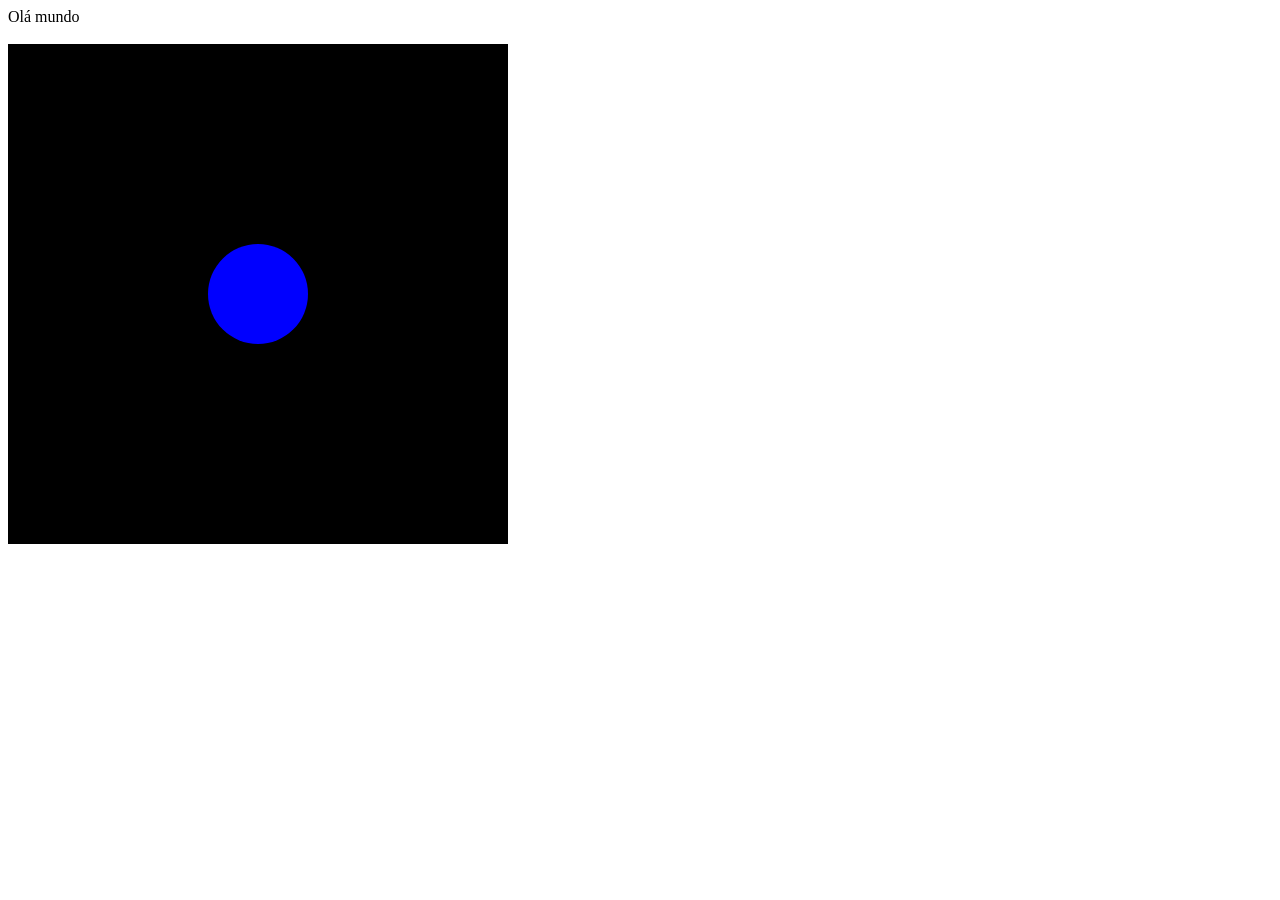
<file: CANVA/index.html>
<!DOCTYPE html>
<html lang="en">

<head>
    <meta charset="UTF-8">
    <meta name="viewport" content="width=device-width, initial-scale=1.0">
    <link rel="stylesheet" href="style.css">
    <title>Bola</title>
</head>

<body>
    Olá mundo
    <br>
    <br>

    <canvas id="canvas" width="500" height="500"></canvas>


<script type="text/javascript" src="anima.js"></script>
</body>

</html>
</file>
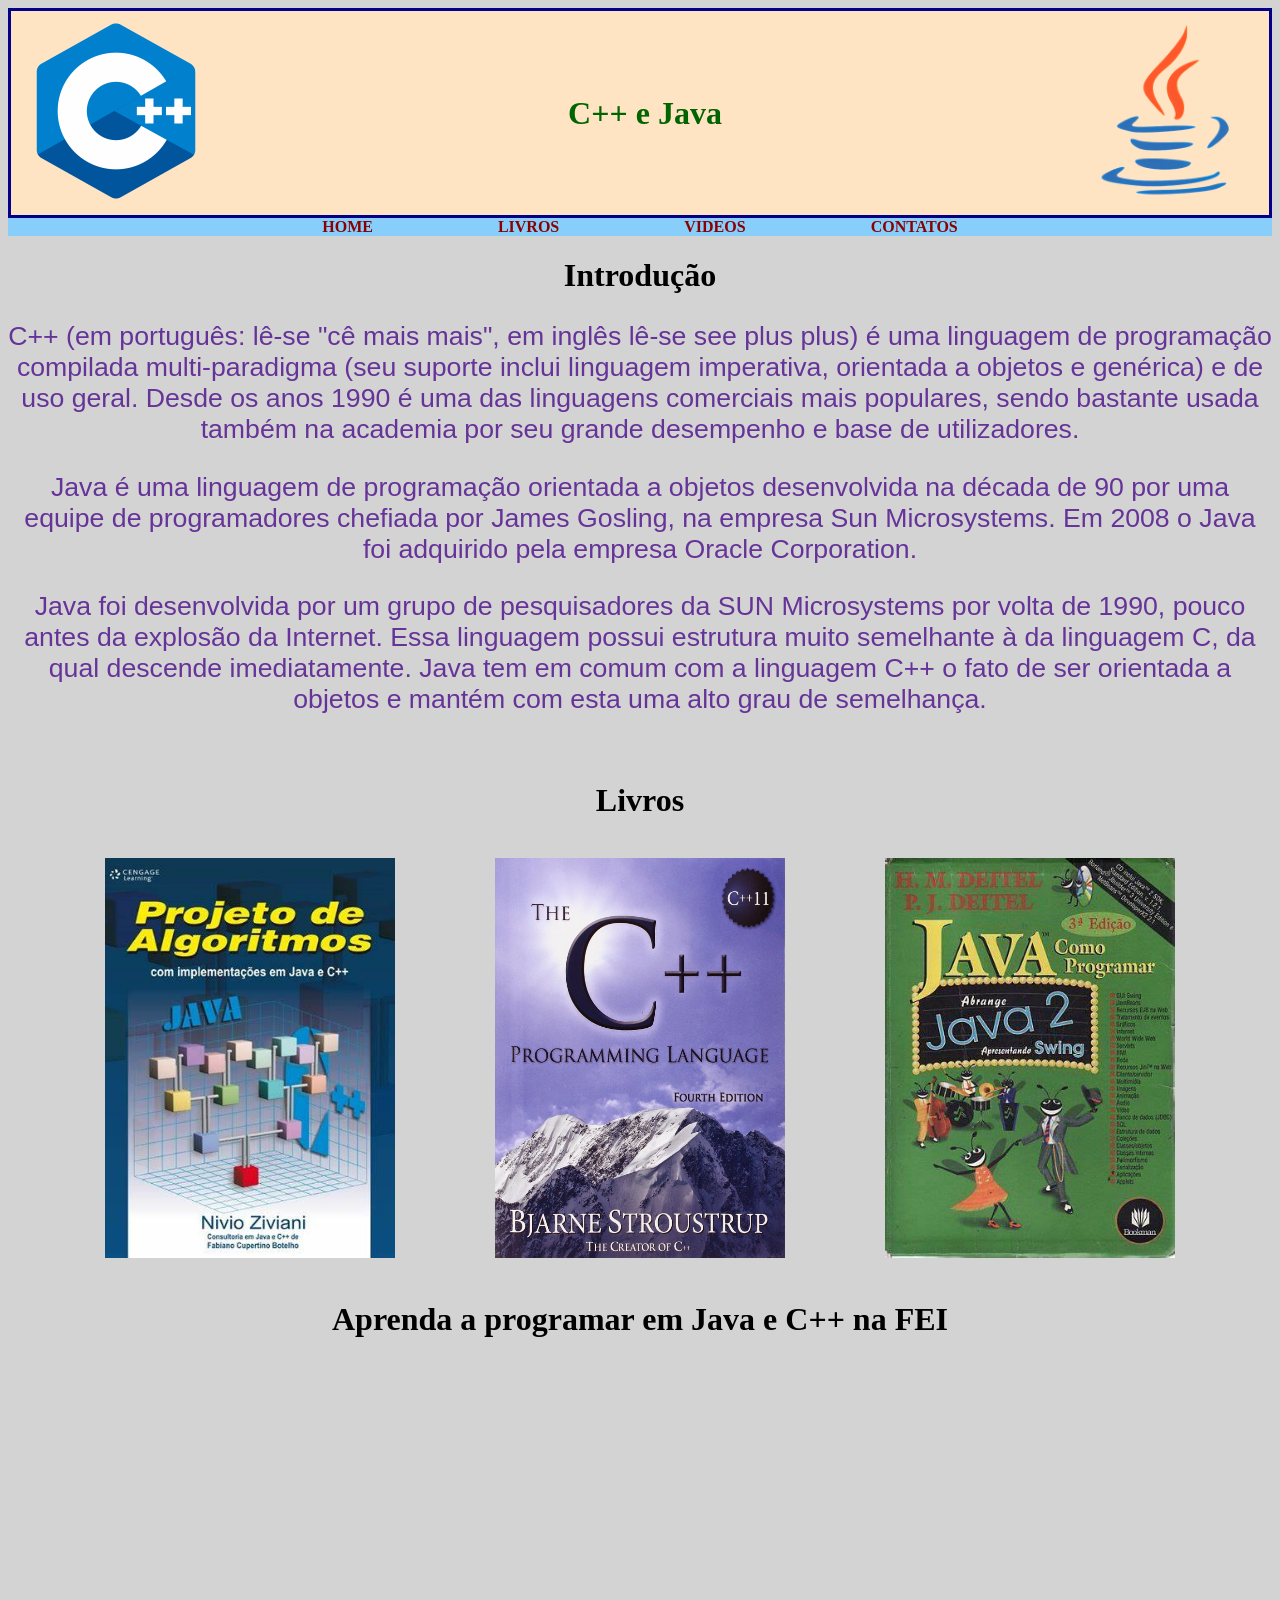
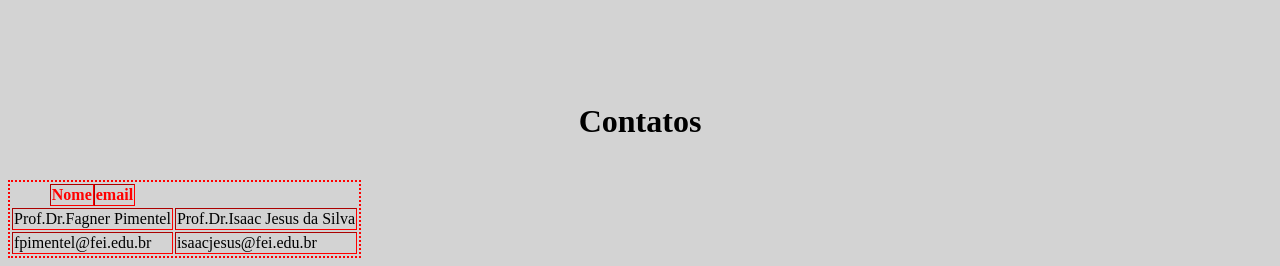
<file: COPY/index.html>
<!DOCTYPE html>
<html lang="en">

<head>
    <link rel="stylesheet" href="swag.css">
    <meta charset="UTF-8">
    <meta name="viewport" content="height=device-height, initial-scale=1.0">
    <title>Modelo-Copia</title>
</head>

<body>
    <header class="box">
        <div class="c">
            <img src="c++.png" alt="c++" height="200" height="200">
        </div>

        <div class="titulo">
            <h1>C++ e Java</h1>
        </div>

        <div class="java">
            <img src="java.png" alt="java" height="190" height="190">
        </div>
    </header>
    <header class="box2">
        <div class="botao">
            HOME
        </div>
        <div class="botao">
            LIVROS
        </div>
        <div class="botao">
            VIDEOS
        </div>
        <div class="botao">
            CONTATOS
        </div>
    </header>

    <h1 class="center">Introdução</h1>

    <p class="centerRoxo">C++ (em português: lê-se "cê mais mais", em inglês lê-se see plus plus) é uma linguagem de
        programação compilada multi-paradigma (seu suporte inclui linguagem imperativa, orientada a objetos e genérica)
        e de uso geral. Desde os anos 1990 é uma das linguagens comerciais mais populares, sendo bastante usada também
        na academia por seu grande desempenho e base de utilizadores.
    </p>
    <p class="centerRoxo">Java é uma linguagem de programação orientada a objetos desenvolvida na década de 90 por uma
        equipe de programadores chefiada por James Gosling, na empresa Sun Microsystems. Em 2008 o Java foi adquirido
        pela empresa Oracle Corporation.
    </p>
    <p class="centerRoxo">Java foi desenvolvida por um grupo de pesquisadores da SUN Microsystems por volta de 1990,
        pouco antes da explosão da Internet. Essa linguagem possui estrutura muito semelhante à da linguagem C, da qual
        descende imediatamente. Java tem em comum com a linguagem C++ o fato de ser orientada a objetos e mantém com
        esta uma alto grau de semelhança.
    </p>
    <br>
    <h1 class="livrosT">Livros</h1>
    <br>
    <div class="livros">
        <div><img src="book1.jpg" alt="" width="290" height="400"></div>
        <div><img src="book2.jpg" alt="" width="290" height="400"></div>
        <div><img src="book3.jpg" alt="" width="290" height="400"></div>

    </div>
    <br>
    <h1 class="FEI">Aprenda a programar em Java e C++ na FEI</h1>
    <div class="conteudo">
        <div>
            <iframe src="https://www.google.com/maps/embed?pb=!1m18!1m12!1m3!1d3652.648556785657!2d-46.581586585019195!3d-23.724241184602274!2m3!1f0!2f0!3f0!3m2!1i1024!2i768!4f13.1!3m3!1m2!1s0x94ce4158ef9c7c05%3A0x776b798985695f52!2sCentro%20Universit%C3%A1rio%20FEI%20-%20Campus%20S%C3%A3o%20Bernardo%20do%20Campo!5e0!3m2!1spt-BR!2sbr!4v1630280666216!5m2!1spt-BR!2sbr
" frameborder="0" height="300" width="300"></iframe>
        </div>
        <div>
            <iframe src="https://www.youtube.com/embed/4MHAOPxcnsQ
" frameborder="0" height="300" width="300"></iframe>
        </div>
    </div>
    <br>
    <h1 class="ctt">Contatos</h1>
    <br>

    <table class="borda" border="2">
        <tr class="tabela" >
            <th>Nome</th>
            <th>email</th>
        </tr>
        <tr>
            <td>
             Prof.Dr.Fagner Pimentel   
            </td>
            <td>
                Prof.Dr.Isaac Jesus da Silva
            </td>
        </tr>
        <tr>
            <td>
                fpimentel@fei.edu.br
            </td>
            <td>
                isaacjesus@fei.edu.br
            </td>
        </tr>
    </table>

</body>

</html>
</file>
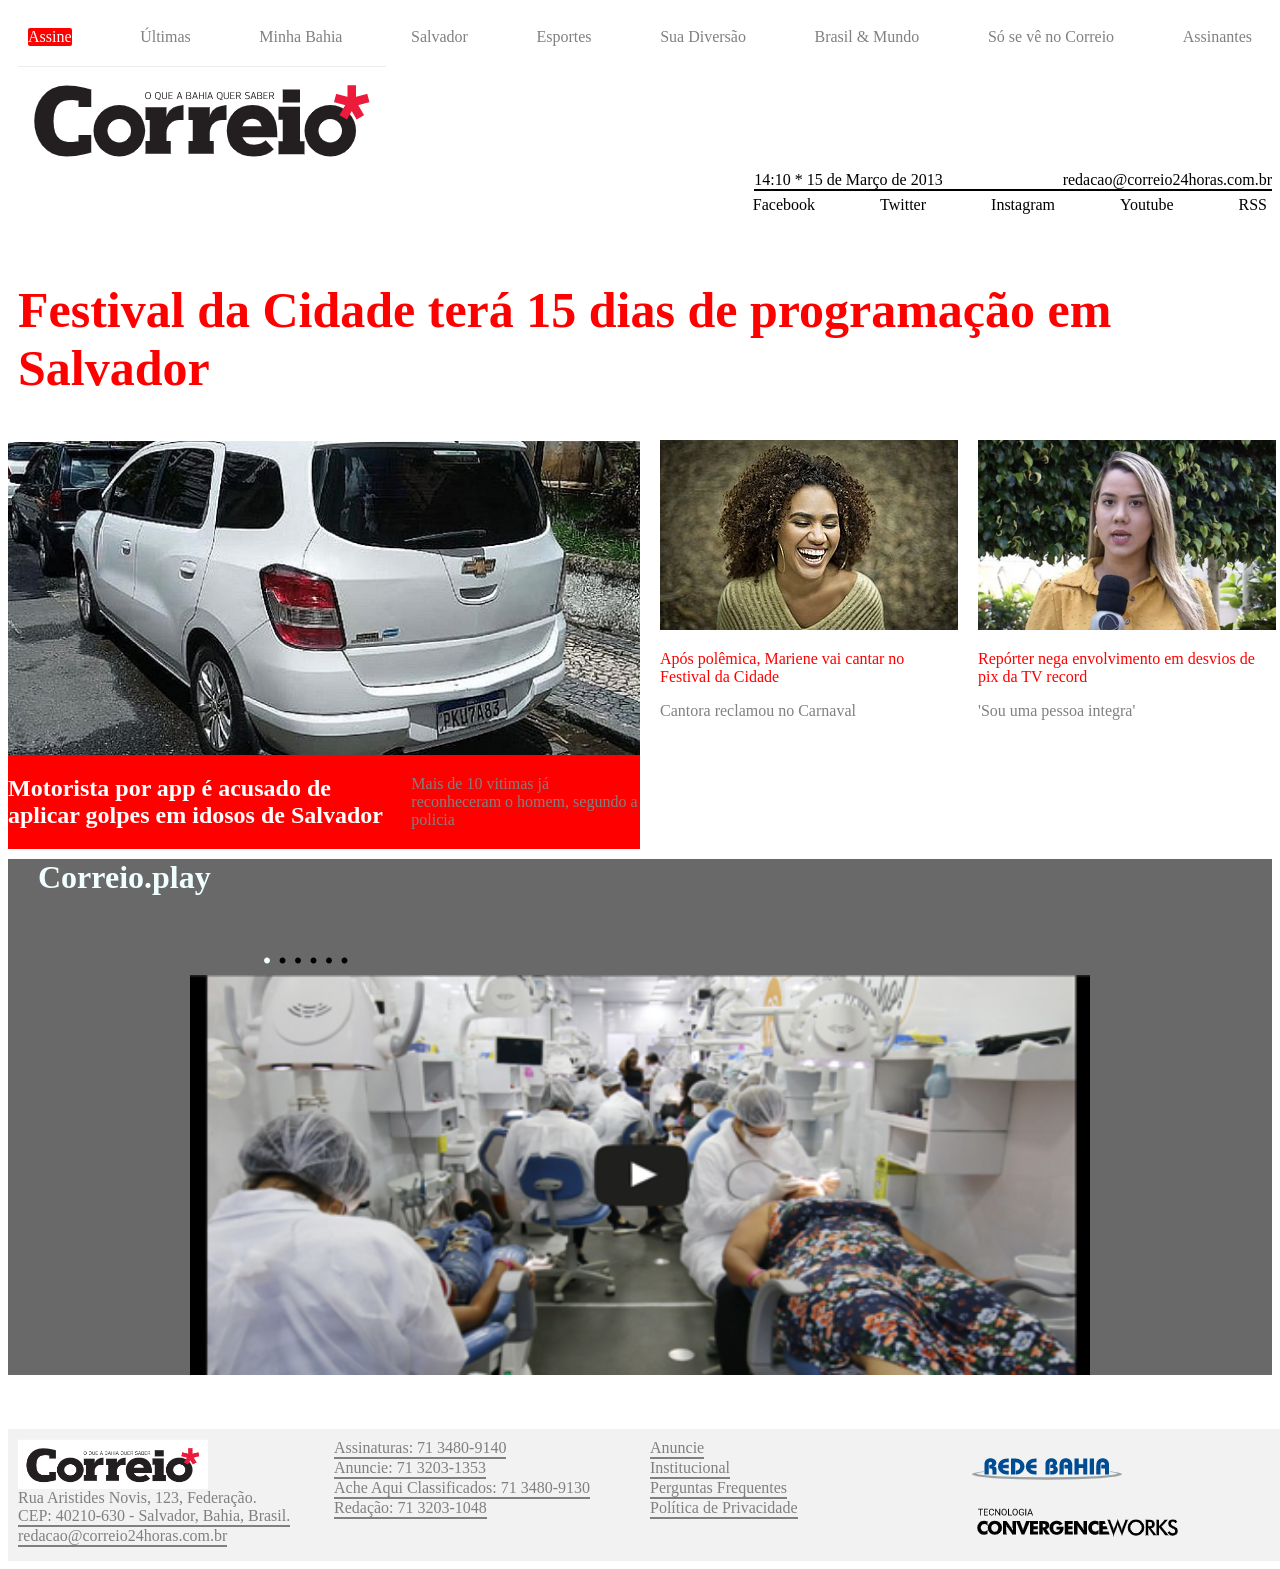
<file: Estudo/index.html>
<!DOCTYPE html>
<html lang="en">

<head>
    <meta charset="UTF-8">
    <meta name="viewport" content="width=device-width, initial-scale=1.0">
    <title>Correio</title>
    <link rel="stylesheet" href="style.css">
</head>

<body>

    <header class="naveg">
        <div class="assine">Assine</div>
        <div>Últimas</div>
        <div>Minha Bahia</div>
        <div>Salvador</div>
        <div>Esportes</div>
        <div>Sua Diversão</div>
        <div>Brasil & Mundo</div>
        <div>Só se vê no Correio</div>
        <div>Assinantes</div>
    </header>
    <nav>
        <img class="logo" src="1.png" alt="">

        <div class="info">
            <div>14:10 * 15 de Março de 2013</div>
            <div>redacao@correio24horas.com.br</div>
        </div>
        <div class="redes">
            <div>Facebook</div>
            <div>Twitter</div>
            <div>Instagram</div>
            <div>Youtube</div>
            <div>RSS</div>
        </div>
        <br>
    </nav>

    <main>
        <h1 class="h1">Festival da Cidade terá 15 dias de programação em Salvador</h1>

        <div class="nots">
            <div class="p_not">
                <img class="img" src="2.png" alt="">
                <div class="box">
                    <h2 class="not1">Motorista por app é acusado de aplicar golpes em idosos de Salvador</h2>
                    <p class="obs1">Mais de 10 vitimas já reconheceram o homem, segundo a policia</p>
                </div>
            </div>
            <div class="s_not">
                <div class="sub">
                    <img src="3.png" alt="">
                    <p class="not">Após polêmica, Mariene vai cantar no Festival da Cidade</p>
                    <p class="obs">Cantora reclamou no Carnaval</p>
                </div>
                <div class="sub">
                    <img src="4.png" alt="">
                    <p class="not"> Repórter nega envolvimento em desvios de pix da TV record</p>
                    <p class="obs">'Sou uma pessoa integra'</p>
                </div>
            </div>
        </div>
    </main>

    <div class="fundo">
        <h1 class="videot">Correio.play</h1>

        <div class="selecao">
            <div class="pontos">
                <div class="branco">
                    .
                </div>
                <div>.</div>
                <div>.</div>
                <div>.</div>
                <div>.</div>
                <div>.</div>
            </div>
            <div class="video"> <img src="5.png" alt="" height="400px" width="900px"> </div>
        </div>
    </div>
    <br>
    <br>
    <br>
    <footer>
        <div class="cl1">
            <img class="rodape" src="1.png" alt="" height="50px" width="190px">
            <div class="item1"> 
                <div class="sub1">Rua Aristides Novis, 123, Federação.</div>
                <div class="sub2">CEP: 40210-630 - Salvador, Bahia, Brasil.</div>
            </div>
            <div class="item2">
                redacao@correio24horas.com.br
            </div>
        </div>

        <div class="cl2">
            <div class="item3">Assinaturas: 71 3480-9140 </div>
            <div class="item4">Anuncie: 71 3203-1353 </div>
            <div class="item5">Ache Aqui Classificados: 71 3480-9130 </div>
            <div class="item6">Redação: 71 3203-1048</div>

        </div>

        <div class="cl3">
            <div class="item7">Anuncie</div>
            <div class="item8">Institucional</div>
            <div class="item9">Perguntas Frequentes</div>
            <div class="item10">Política de Privacidade</div>

        </div>

        <div class="cl4">
            <div><img src="6.png" alt=""></div>
            <div><img src="7.png" alt=""></div>
        </div>

    </footer>

</body>

</html>
</file>
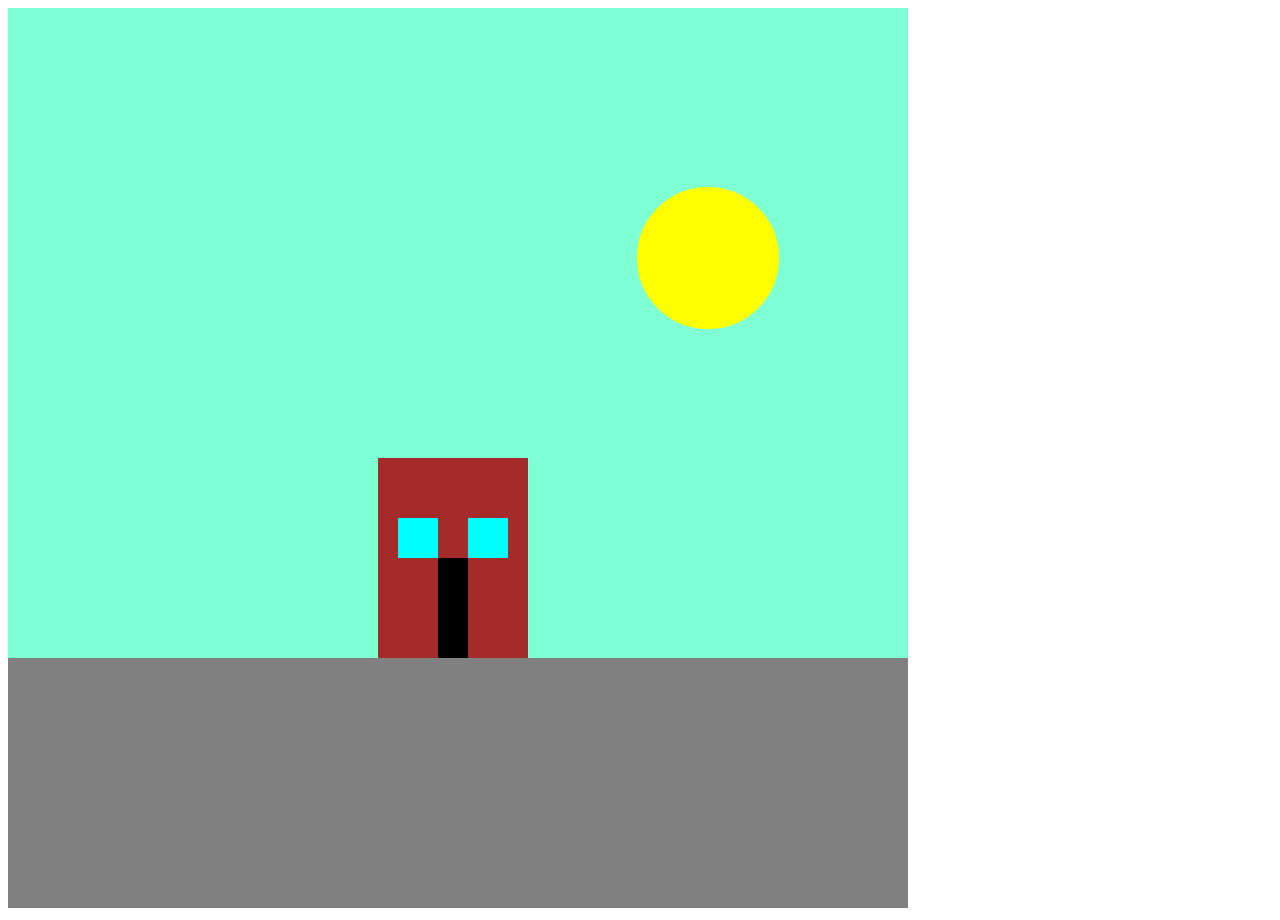
<file: lab5/index.html>
<!DOCTYPE html>
<html lang="en">
<head>
    <meta charset="UTF-8">
    <meta name="viewport" content="width=device-width, initial-scale=1.0">
    <link rel="stylesheet" href="style.css">
    <title>CANVAS</title>
</head>
<body>

    <canvas id="canvas" width="900" height="900"></canvas>
    


<script src="canvas.js" type="text/javascript"></script>
</body>
</html>
</file>
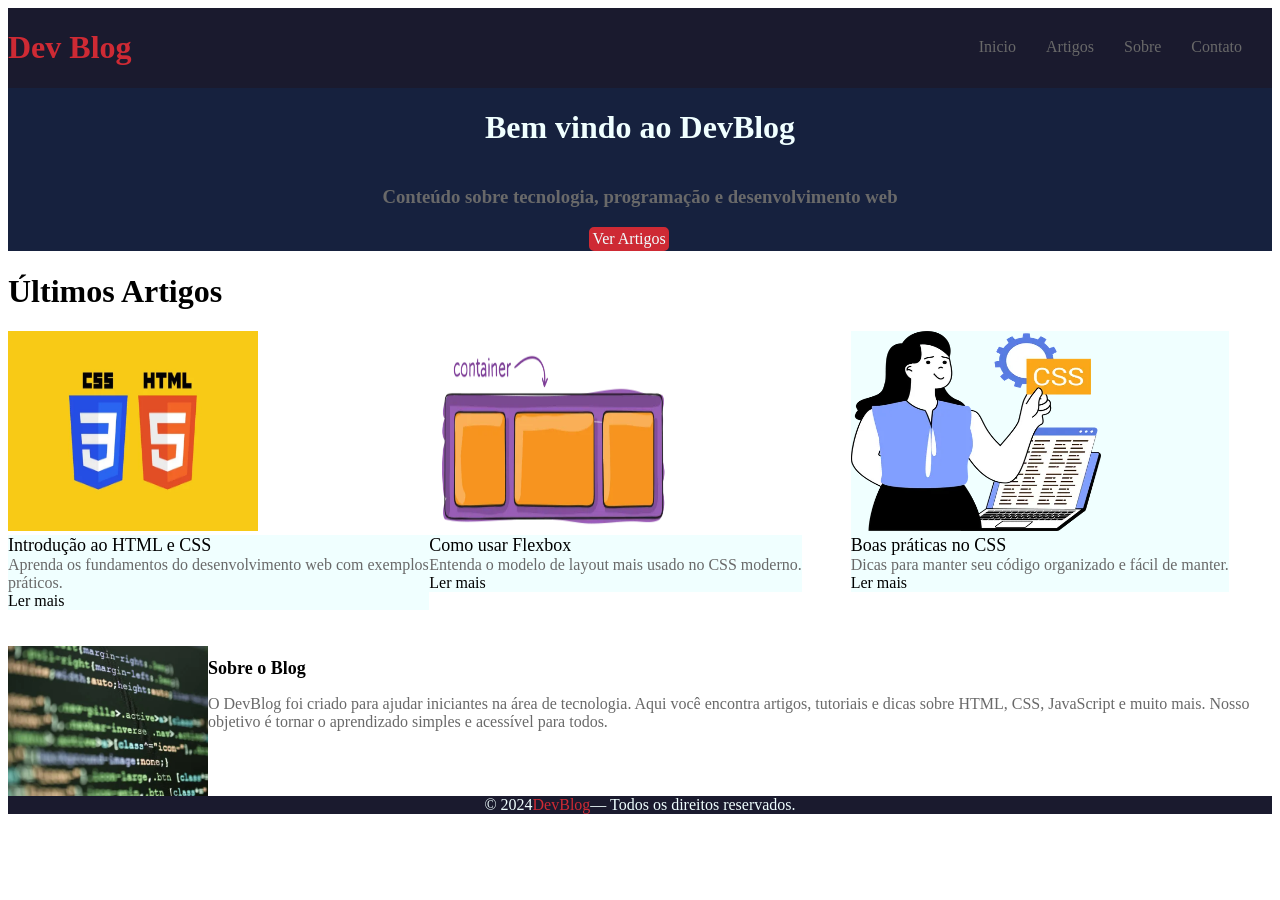
<file: treino final/index.html>
<!DOCTYPE html>
<html lang="en">

<head>
    <meta charset="UTF-8">
    <meta name="viewport" content="width=device-width, initial-scale=1.0">
    <title>Treino Final</title>
    <link rel="stylesheet" href="style.css">
</head>

<body>
    <header>
        <div class="cabecalho">
            <h1 class="logo">Dev Blog</h1>
            <div class="botoes">
                <div class="btI">Inicio</div>
                <div class="btA">Artigos</div>
                <div class="btS">Sobre</div>
                <div class="btC">Contato</div>
            </div>
        </div>
    </header>


    <div class="banner">
        <h1 class="bannerT">Bem vindo ao DevBlog</h1>
        <h3 class="bannerS">Conteúdo sobre tecnologia, programação e desenvolvimento web</h3>
        <div class="bt1"> Ver Artigos</div>
    </div>

    <main>
        <h1 class="mainT">Últimos Artigos</h1>
        <div class="nots">
            <div class="not">
                <img class="img1" src="html e css.png" alt="" height="200px" width="250px">
                <div class="box">
                    <div class="titulo">Introdução ao HTML e CSS</div>
                    <div class="subt">Aprenda os fundamentos do desenvolvimento web com exemplos práticos.</div>
                    <div class="btLer">Ler mais</div>
                </div>
            </div>

            <div class="not">
                <img src="flexbox.png" alt="" height="200px" width="250px">
                <div class="box">
                    <div class="titulo">Como usar Flexbox</div>
                    <div class="subt">Entenda o modelo de layout mais usado no CSS moderno.</div>
                    <div class="btLer">Ler mais</div>
                </div>
            </div>

            <div class="not">
                <div class="box">
                    <img src="praticas.png" alt="" height="200px" width="250px">
                    <div class="titulo">Boas práticas no CSS</div>
                    <div class="subt">Dicas para manter seu código organizado e fácil de manter.</div>
                    <div class="btLer">Ler mais</div>
                </div>
            </div>
        </div>
        <br>
        <br>

        <div class="sobre">
            <img class="imgblog" src="blog.png" alt="" height="150px" width="200px">
            <div class="txt">
                <h1 class="titulo">Sobre o Blog</h1>
                <p class="subt">O DevBlog foi criado para ajudar iniciantes na área de tecnologia. Aqui você encontra
                    artigos, tutoriais e dicas sobre HTML, CSS, JavaScript e muito mais. Nosso objetivo é tornar o
                    aprendizado simples e acessível para todos.</p>
            </div>
        </div>
    </main>


    <footer>
        © 2024
        <div class="red">DevBlog</div>
        — Todos os direitos reservados.
    </footer>

</body>

</html>
</file>
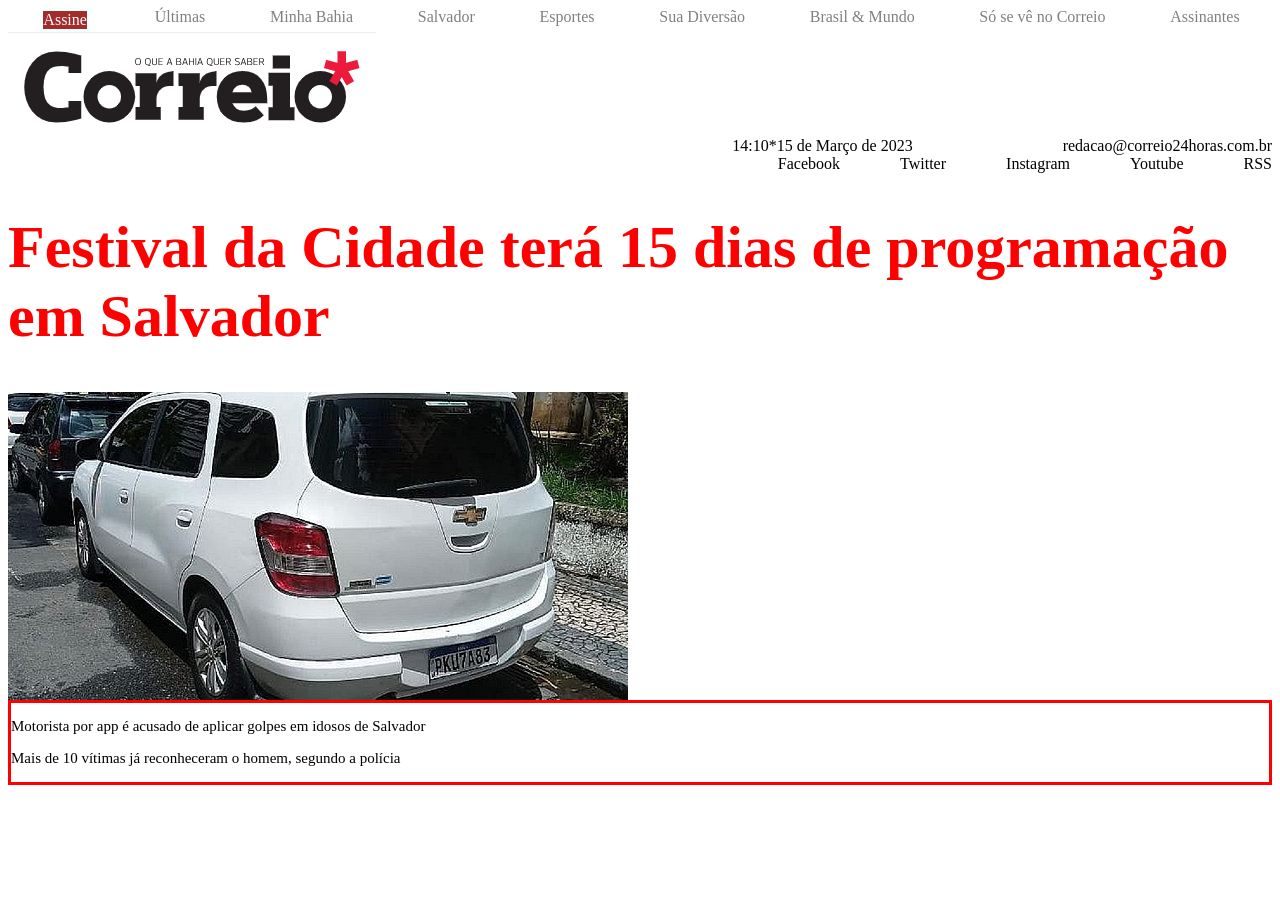
<file: PROVA/simulado/index.html>
<html lang="en">

<head>
    <link rel="stylesheet" href="style.css">
    <meta charset="UTF-8">
    <meta name="viewport" content="width=device-width, initial-scale=1.0">
    <title>Prova</title>
</head>

<body>
    <header class="topo">
        <div class="box">
            Assine
        </div>
        <div>
            Últimas
        </div>
        <div>
            Minha Bahia
        </div>
        <div>
            Salvador
        </div>
        <div>
            Esportes
        </div>
        <div>
            Sua Diversão
        </div>
        <div>
            Brasil & Mundo
        </div>
        <div>
            Só se vê no Correio
        </div>
        <div>
            Assinantes
        </div>
    </header>
    <div class="logo">
        <img src="1.png" alt="">
    </div>
    <div class="info">
        <div class="tempo">
            <div>
                14:10*
            </div>
            15 de Março de 2023
        </div>

        <div class="email">
            redacao@correio24horas.com.br
        </div>
    </div>
    <div class="redes">
        <div>
            Facebook
        </div>
        <div>
            Twitter
        </div>
        <div>
            Instagram
        </div>
        <div>
            Youtube
        </div>
        <div>
            RSS
        </div>
    </div>
    </div>
    <h1 class="titulo">
        Festival da Cidade terá 15 dias de programação em Salvador

    </h1>
    <div class="not1">
        <img src="2.png" alt="">
        <div class="leg">
            <p>
                Motorista por app é acusado de aplicar golpes em idosos de Salvador
            </p>
            <p class="leg1">
                Mais de 10 vítimas já reconheceram o homem, segundo a polícia
            </p>
        </div>
    </div>
</body>

</html>
</file>
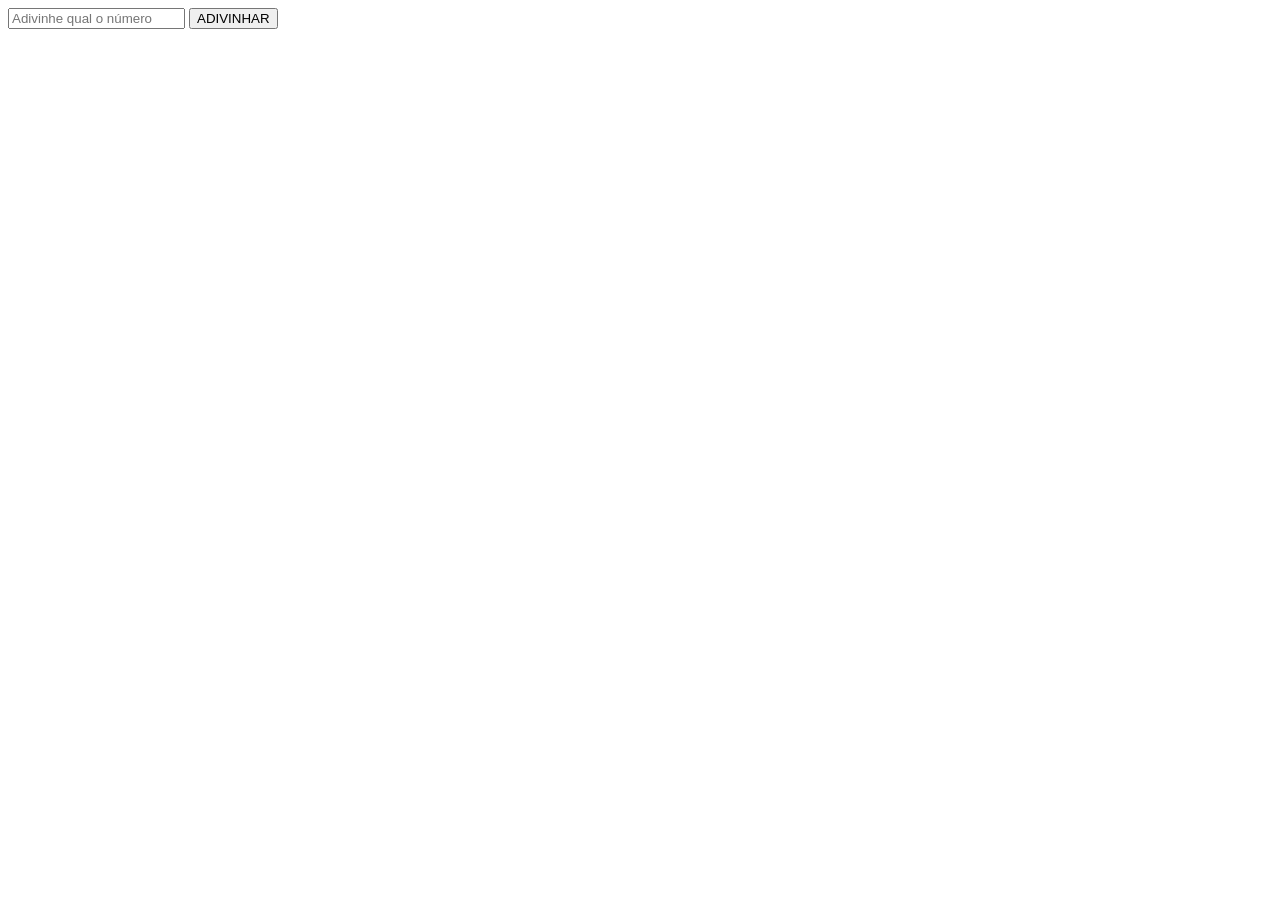
<file: Atividades/guess.html>
<!DOCTYPE html>
<html lang="en">
<head>
    <meta charset="UTF-8">
    <meta name="viewport" content="width=device-width, initial-scale=1.0">
    <title>Document</title>
</head>
<body class="bodin">
    <input type="text" placeholder="Adivinhe qual o número" id="numero">
    <input type="button" value="ADIVINHAR" >
    
   <script src="guess.js" type="text/javascript"></script>
</body>
</html>
</file>
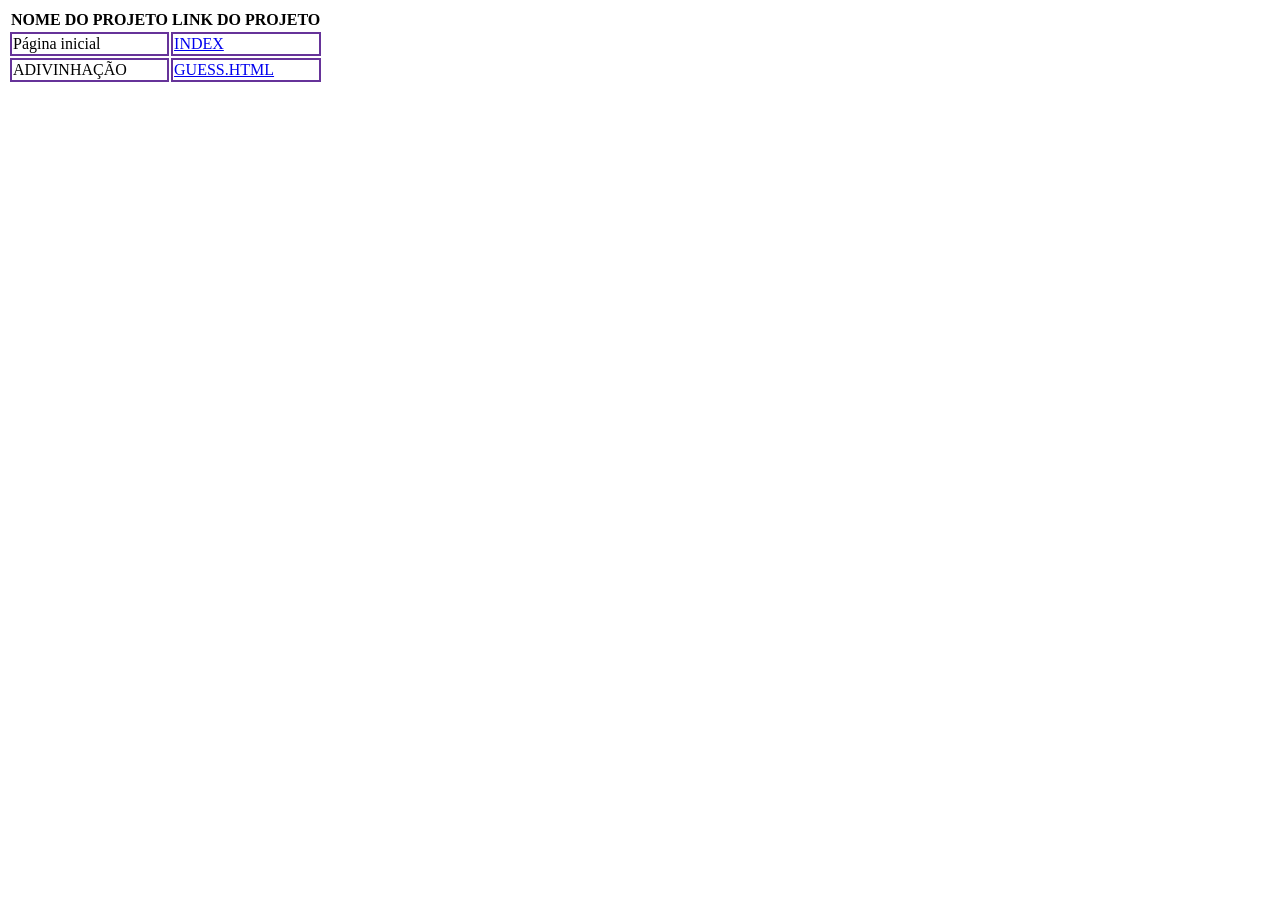
<file: Atividades/projects.html>
<!DOCTYPE html>
<html lang="en">
<head>
    <link rel="stylesheet" href="project.css">
    <meta charset="UTF-8">
    <meta name="viewport" content="width=device-width, initial-scale=1.0">
    <title>Document</title>
</head>
<body>
    <table class="tabela">
        <tr>
            <th>NOME DO PROJETO</th>
            <th>LINK DO PROJETO</th>
        </tr>
        <tr>
            <td>Página inicial</td>
            <td><a href="index.html">INDEX</a></td>
        </tr>
        <tr>
            <td>ADIVINHAÇÃO</td>
            <td><a href="guess.html">GUESS.HTML</a></td>
        </tr>
    </table>
</body>
</html>
</file>
<file: CANVA/style.css>
#canvas{
    background-color: black;
}
</file>
<file: COPY/swag.css>
.box {
    border-color: #000188;
    border-style: solid;
    display: flex;
    justify-content: space-between;
    align-items: center;
    background-color: bisque;
}

.titulo {
    color: darkgreen;
    text-align: center;
}

.java {
    margin-right: 5px;
}

.c {
    margin-left: 5px;
}

body {
    background-color: lightgray;
}

.box2 {
    display: flex;
    justify-content: center;
    gap: 35px;
    background-color: lightskyblue;
    gap: 125px;
}

.botao {
    color: darkred;
    font-weight: bold;
    font-family: 'Times New Roman', Times, serif;
}

.botao:hover {
    color: crimson
}

.center{
    text-align: center;
}

.centerRoxo{
    text-align: center;
    color: rebeccapurple;
    font-family: sans-serif;
    font-size: 20pt;
}

.livros{
    display: flex;
    justify-content: center;
    gap: 100px;
}
.livrosT{
    text-align: center;
}
.FEI{
    text-align: center;
}
.conteudo{
    display: flex;
    justify-content: center;
    gap: 100px;
}
.ctt{
    text-align: center;
}
.tabela{
    display: flex;
    align-items: center;
    justify-content: center;
    color: red;
}
.borda{
    border-style: dotted;
    border-color: red;
}
</file>
<file: Estudo/style.css>
.naveg {
    display: flex;
    color: grey;
    justify-content: space-between;
    padding: 20px;
}

.assine {
    color: white;
    background-color: red;
    border-radius: 2px;
}

.logo {
    display: flex;
    justify-content: flex-start;
    margin-left: 10px;
}

.info {
    display: flex;
    justify-content: flex-end;
    gap: 120px;
    border-bottom: 2px solid;
    width: fit-content;
    margin-left: auto;
}

.redes {
    display: flex;
    justify-content: flex-end;
    gap: 65px;
    padding: 5px;
}

.h1 {
    color: red;
    padding: 10px;
    font-size: 50px;
}

.p_not {
    width: 50%;
}

.img {
    display: block;
    width: 100%;
}

.box {
    background-color: red;
    display: flex;
    flex-direction: row;
    align-items: center;
    gap: 16px;
    width: 100%;
}

.not1 {
    color: white;

}

.obs1 {
    color: gray;

}

.nots {
    display: flex;
    gap: 20px;
}

.s_not {
    display: flex;
    flex-direction: row;
    gap: 20px;
    width: 40%;
}

.sub p {
    width: 100%;
}

.not {
    border-style: hidden;
    color: red;
}

.obs {
    display: flex;
    width: 100%;
    color: gray;
}

.fundo {
    background-color: dimgray;
}

.videot {
    color: azure;
    display: flex;
    justify-content: flex-start;
    margin-top: 10px;
    margin-left: 30px;
}

.pontos {
    display: flex;
    flex-direction: row;
    gap: 3px;
    font-size: 50px;
    margin-left: 20%;
}

.branco {
    color: azure;
}

.video {
    display: flex;
    justify-content: center;
}

.cl1 {
    width: 25%;
    display: flex;
    flex-direction: column;
}

.sub1 {
    display: flex;
    flex-direction: column;
    color: gray;
}


.sub2 {
    display: flex;
    flex-direction: column;
    border-bottom: 2px solid;
    width: fit-content;
    color: gray;
}


.item2 {
    border-bottom: 2px solid;
    width: fit-content;
    color: gray;
}


.cl2 {
    width: 25%;
    display: flex;
    flex-direction: column;
}

.item3 {
    border-bottom: 2px solid;
    width: fit-content;
    color: gray;
}


.item4 {
    border-bottom: 2px solid;
    width: fit-content;
    color: gray;
}


.item5 {
    border-bottom: 2px solid;
    width: fit-content;
    color: gray;
}


.item6 {
    border-bottom: 2px solid;
    width: fit-content;
    color: gray;
}


.cl3 {
    width: 25%;
    display: flex;
    flex-direction: column;
}

.item7 {
    border-bottom: 2px solid;
    width: fit-content;
    color: gray;
}


.item8 {
    border-bottom: 2px solid;
    width: fit-content;
    color: gray;
}


.item9 {
    border-bottom: 2px solid;
    width: fit-content;
    color: gray;
}


.item10 {
    border-bottom: 2px solid;
    width: fit-content;
    color: gray;
}



.cl4 {
    width: 25%;
    display: block;
}

footer {
    background-color: #F2F2F2;
    padding: 10px;
    width: 100%;
    display: flex;
    justify-content: space-between;
}
</file>
<file: lab5/style.css>
#canvas{
    background-color: aquamarine;
}
</file>
<file: treino final/style.css>
.logo {
    color: #CE2A34;
}

.botoes {
    color: dimgray;
    display: flex;
    flex-direction: row;
    padding: 30px;
    gap: 30px;
}
.btI:hover{
    color: red;
}

.btA:hover{
    color: red;
}

.btS:hover{
    color: red;
}

.btC:hover{
    color: red;
}

.cabecalho{
    border-style: hidden;
    background-color: #1A1A2E;
    width: 100%;
    display: flex;
    justify-content: space-between;    
}

.banner{
    background-color: #16213E;
    display: flex;
    flex-direction: column;
    justify-content: center;

}

.bannerT{
    color: azure;
    display: flex;
    justify-content: center;
}

.bannerS{
    color: dimgray;
    display: flex;
    justify-content: center;
}
.bt1{
    border-style: solid;
    border-radius: 5px;
    border-color: #CE2A34;
    background-color: #CE2A34;
    color: azure;
    display: flex;
    width: fit-content;
    margin-left: 46%;
}

.mainT{
    display: flex;
    justify-content: flex-start;
}

.nots{
    display: flex;
    flex-direction: row;
    justify-content: space-between;
}

.not{
    display: block;
    width: 100%;   
}

.img{
    display: flex;
    width: fit-content;
}

.box{
    border-style: hidden;
    background-color: azure;
    width: fit-content;
}

.sobre{
    display: flex;
    flex-direction: row;
}

.titulo{
    font-size: large;
    color: black;
}

.subt{
    color: dimgray;
}

footer{
    display: flex;
    flex-direction: row;
    background-color: #1A1A2E;
    color: azure;
    justify-content: center;
}

.red{
    color: #CE2A34;
}
</file>
<file: PROVA/simulado/style.css>
.topo {
    display: flex;
    flex-direction: row;
    justify-content: space-around;
    color: grey;
}

.box {
    border-style: solid;
    background-color: brown;
    color: azure
}

.logo {
    display: flex;
    justify-content: flex-start;
}

.info {
    display: flex;
    justify-content: flex-end;
    align-content: space-between;
    gap: 150px;

}

.email {
    display: flex;
    align-content: space-between;
}

.tempo {
    display: flex;
    align-content: space-between;
}

.redes {
    display: flex;
    justify-content: flex-end;
    gap: 60px;
}

.titulo {
    color: red;
    display: flex;
    justify-content: center;
    font-size: 60px;
    margin-right: 30px;

}
.leg{
    border-color: red;
    border-style: solid;
    font-size: 15px;
}
</file>
<file: Atividades/project.css>
.bodin{
    color: navajowhite;
}
.table{
    border:2px solid rebeccapurple
}
.th{
    border:2px solid rebeccapurple
}
td{
    border:2px solid rebeccapurple
}
.tabela{
    display: flex;
}
</file>
